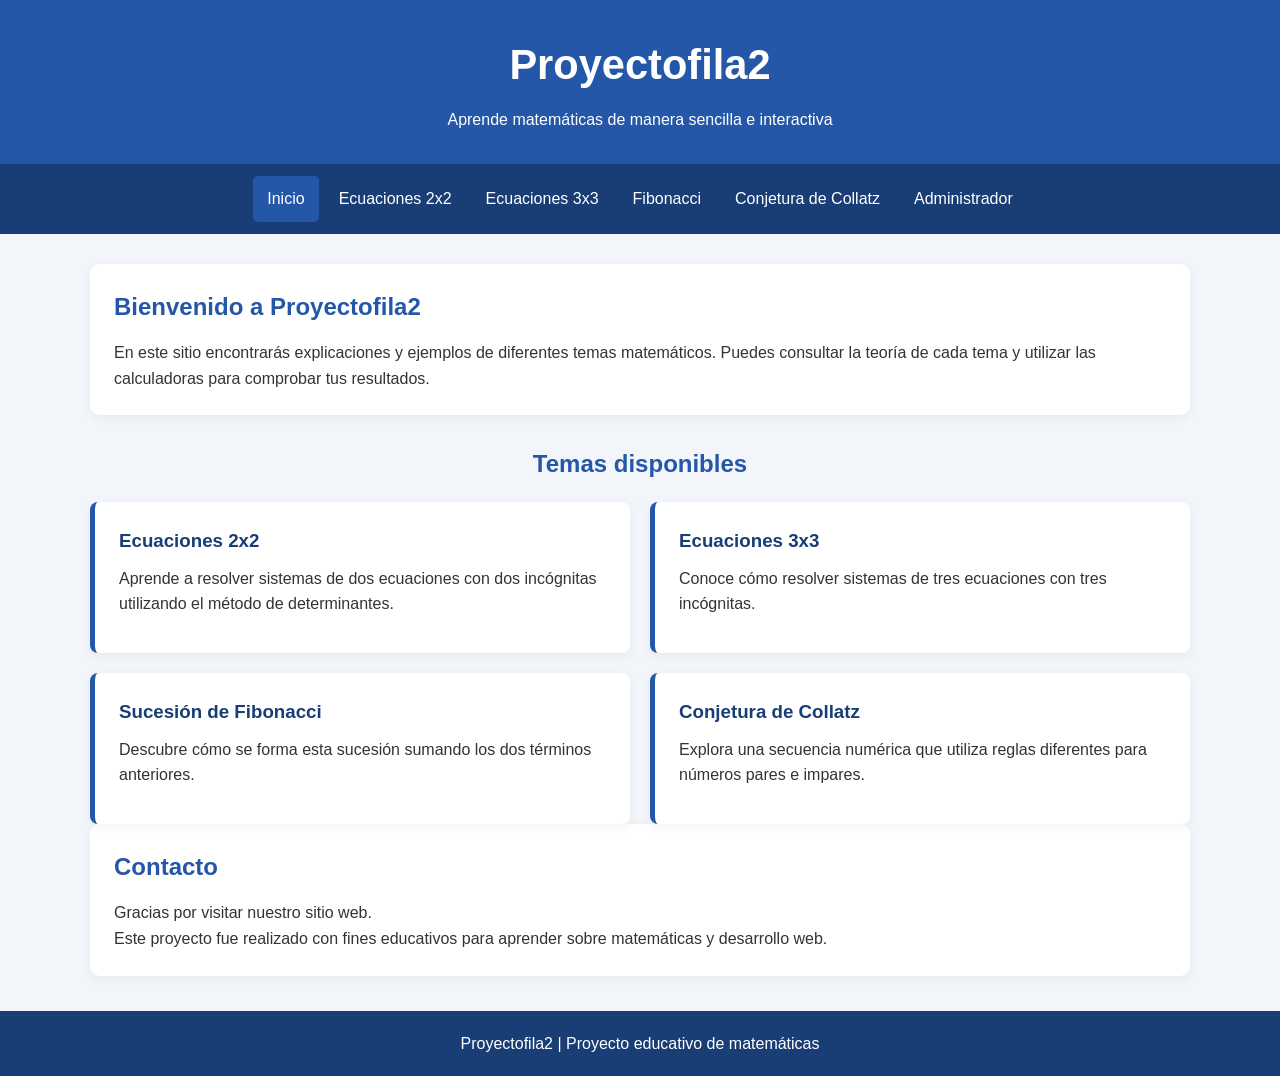
<file: index.html>
<!DOCTYPE html>
<html lang="es">
<head>
    <meta charset="UTF-8">
    <meta name="viewport" content="width=device-width, initial-scale=1.0">
    <title>Proyectofila2 | Inicio</title>
    <link rel="stylesheet" href="estilos.css">
</head>
<body>
    <header class="encabezado">
        <h1>Proyectofila2</h1>
        <p>Aprende matemáticas de manera sencilla e interactiva</p>
    </header>

    <nav class="navegacion">
        <a href="index.html" class="activo">Inicio</a>
        <a href="ecuaciones2x2.html">Ecuaciones 2x2</a>
        <a href="ecuaciones3x3.html">Ecuaciones 3x3</a>
        <a href="fibonacci.html">Fibonacci</a>
        <a href="collatz.html">Conjetura de Collatz</a>
		<a href="formulario.html">Administrador</a>
    </nav>

    <main class="contenedor">
        <section class="presentacion">
            <h2>Bienvenido a Proyectofila2</h2>
            <p>
                En este sitio encontrarás explicaciones y ejemplos de diferentes
                temas matemáticos. Puedes consultar la teoría de cada tema y
                utilizar las calculadoras para comprobar tus resultados.
            </p>
        </section>

        <section>
            <h2 class="titulo-seccion">Temas disponibles</h2>

            <div class="rejilla">
                <article class="tarjeta">
                    <h3>Ecuaciones 2x2</h3>
                    <p>
                        Aprende a resolver sistemas de dos ecuaciones con dos
                        incógnitas utilizando el método de determinantes.
                    </p>
                </article>

                <article class="tarjeta">
                    <h3>Ecuaciones 3x3</h3>
                    <p>
                        Conoce cómo resolver sistemas de tres ecuaciones con
                        tres incógnitas.
                    </p>
                </article>

                <article class="tarjeta">
                    <h3>Sucesión de Fibonacci</h3>
                    <p>
                        Descubre cómo se forma esta sucesión sumando los dos
                        términos anteriores.
                    </p>
                </article>

                <article class="tarjeta">
                    <h3>Conjetura de Collatz</h3>
                    <p>
                        Explora una secuencia numérica que utiliza reglas
                        diferentes para números pares e impares.
                    </p>
                </article>
            </div>
        </section>

        <section class="nota">
            <h2>Contacto</h2>
            <p>
                Gracias por visitar nuestro sitio web.<br>
				Este proyecto fue realizado con fines educativos
				para aprender sobre matemáticas y desarrollo web.
            </p>
        </section>
    </main>

    <footer class="pie">
        <p>Proyectofila2 | Proyecto educativo de matemáticas</p>
    </footer>
</body>
</html>
</file>
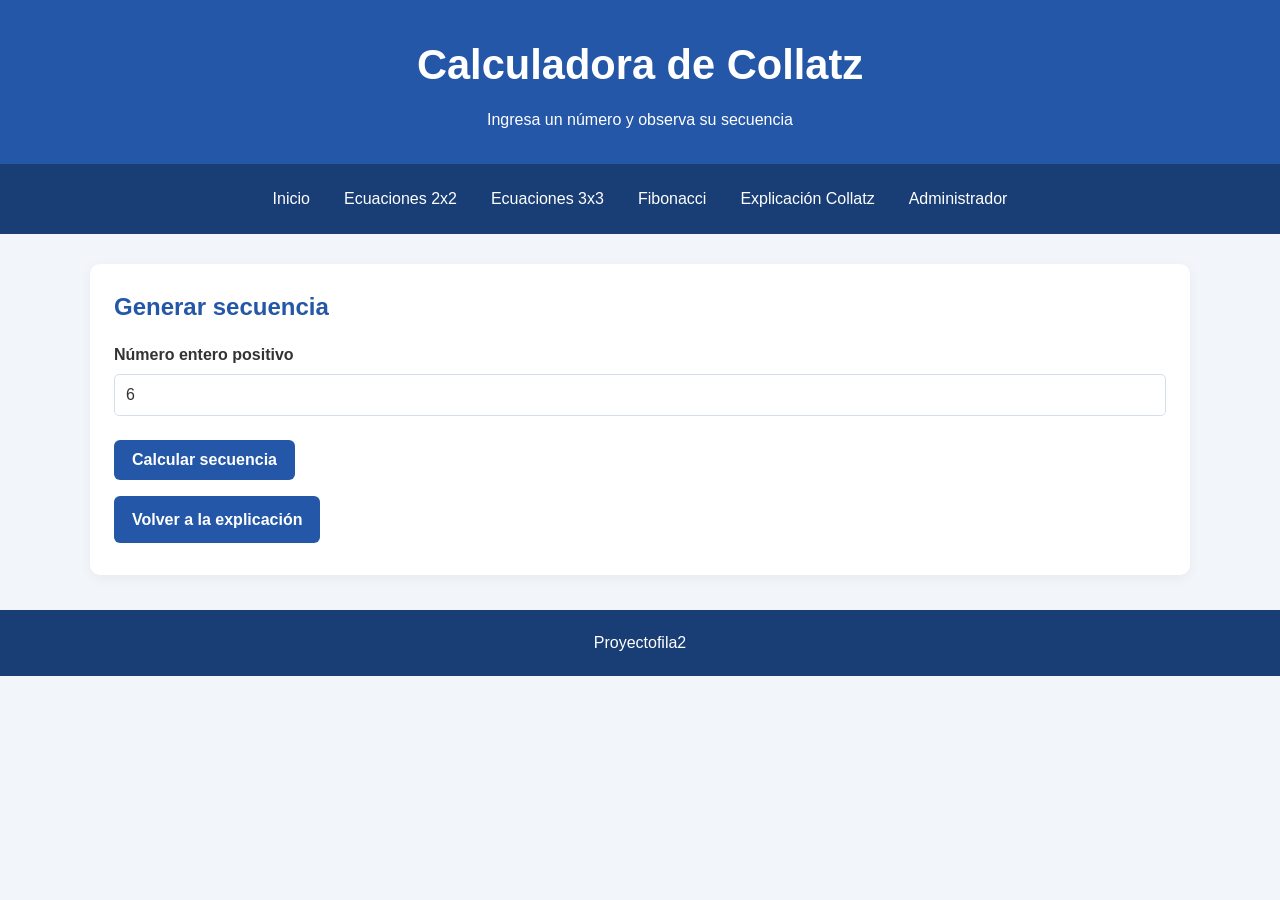
<file: calcular-collatz.html>
<!DOCTYPE html>
<html lang="es">
<head>
    <meta charset="UTF-8">
    <meta name="viewport" content="width=device-width, initial-scale=1.0">
    <title>Calculadora Collatz | Proyectofila2</title>
    <link rel="stylesheet" href="estilos.css">
</head>
<body>
    <header class="encabezado">
        <h1>Calculadora de Collatz</h1>
        <p>Ingresa un número y observa su secuencia</p>
    </header>

    <nav class="navegacion">
        <a href="index.html">Inicio</a>
        <a href="ecuaciones2x2.html">Ecuaciones 2x2</a>
        <a href="ecuaciones3x3.html">Ecuaciones 3x3</a>
        <a href="fibonacci.html">Fibonacci</a>
        <a href="collatz.html">Explicación Collatz</a>
        <a href="formulario.html">Administrador</a>
    </nav>

    <main class="contenedor">
        <section class="calculadora">
            <h2>Generar secuencia</h2>

            <form id="formulario">
                <div class="campo">
                    <label for="numero">Número entero positivo</label>
                    <input type="number" id="numero" min="1" max="1000000000"
                           step="1" value="6" required>
                </div>

                <button class="boton" type="submit">Calcular secuencia</button>
            </form>

            <div id="resultado" class="resultado" aria-live="polite"></div>
            <a class="boton" href="collatz.html">Volver a la explicación</a>
        </section>
    </main>

    <footer class="pie"><p>Proyectofila2</p></footer>

    <script>
        const formulario = document.getElementById("formulario");
        const resultado = document.getElementById("resultado");

        formulario.addEventListener("submit", function(evento) {
            evento.preventDefault();

            let numero = Number(document.getElementById("numero").value);

            if (!Number.isSafeInteger(numero) ||
                numero < 1 || numero > 1000000000) {
                resultado.style.display = "block";
                resultado.textContent =
                    "Ingresa un número entero entre 1 y 1,000,000,000.";
                return;
            }

            const pasos = [numero];
            const operaciones = [];
            const limite = 10000;

            while (numero !== 1 && operaciones.length < limite) {
                if (numero % 2 === 0) {
                    const anterior = numero;
                    numero = numero / 2;
                    operaciones.push(
                        `${anterior} es par: ${anterior} ÷ 2 = ${numero}`
                    );
                } else {
                    const anterior = numero;
                    numero = 3 * numero + 1;
                    operaciones.push(
                        `${anterior} es impar: (3 × ${anterior}) + 1 = ${numero}`
                    );
                }

                pasos.push(numero);
            }

            resultado.style.display = "block";

            if (numero !== 1) {
                resultado.innerHTML = `
                    <h3>Límite alcanzado</h3>
                    <p>Se alcanzó el máximo de ${limite} operaciones.</p>
                    <p>La secuencia no llegó a 1 dentro del límite establecido.</p>
                `;
                return;
            }

            resultado.innerHTML = `
                <h3>Secuencia obtenida</h3>
                <p>${pasos.join(" → ")}</p>
                <p><strong>Cantidad de operaciones:</strong> ${operaciones.length}</p>
                <h3>Procedimiento paso a paso</h3>
                <ol class="lista">
                    ${operaciones.map(op => `<li>${op}</li>`).join("")}
                </ol>
            `;
        });
    </script>
</body>
</html>
</file>
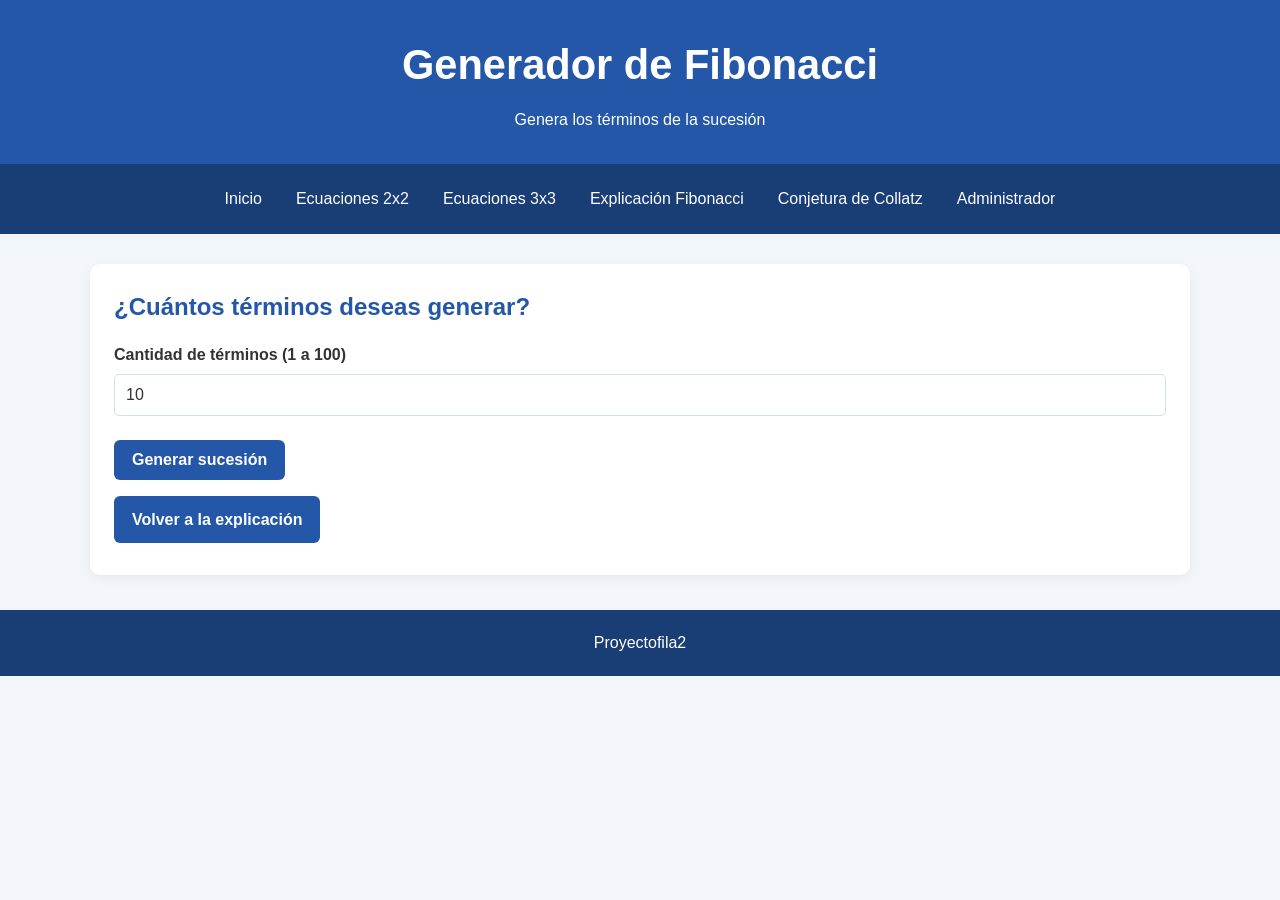
<file: calcular-fibonacci.html>
<!DOCTYPE html>
<html lang="es">
<head>
    <meta charset="UTF-8">
    <meta name="viewport" content="width=device-width, initial-scale=1.0">
    <title>Calculadora Fibonacci | Proyectofila2</title>
    <link rel="stylesheet" href="estilos.css">
</head>
<body>
    <header class="encabezado">
        <h1>Generador de Fibonacci</h1>
        <p>Genera los términos de la sucesión</p>
    </header>

    <nav class="navegacion">
        <a href="index.html">Inicio</a>
        <a href="ecuaciones2x2.html">Ecuaciones 2x2</a>
        <a href="ecuaciones3x3.html">Ecuaciones 3x3</a>
        <a href="fibonacci.html">Explicación Fibonacci</a>
        <a href="collatz.html">Conjetura de Collatz</a>
        <a href="formulario.html">Administrador</a>
    </nav>

    <main class="contenedor">
        <section class="calculadora">
            <h2>¿Cuántos términos deseas generar?</h2>

            <form id="formulario">
                <div class="campo">
                    <label for="cantidad">Cantidad de términos (1 a 100)</label>
                    <input type="number" id="cantidad" min="1" max="100"
                           value="10" step="1" required>
                </div>

                <button class="boton" type="submit">Generar sucesión</button>
            </form>

            <div id="resultado" class="resultado" aria-live="polite"></div>
            <a class="boton" href="fibonacci.html">Volver a la explicación</a>
        </section>
    </main>

    <footer class="pie"><p>Proyectofila2</p></footer>

    <script>
        const formulario = document.getElementById("formulario");
        const resultado = document.getElementById("resultado");

        formulario.addEventListener("submit", function(evento) {
            evento.preventDefault();

            const cantidad = Number(document.getElementById("cantidad").value);

            if (!Number.isInteger(cantidad) || cantidad < 1 || cantidad > 100) {
                resultado.style.display = "block";
                resultado.textContent = "Ingresa un número entero entre 1 y 100.";
                return;
            }

            const numeros = [];

            for (let i = 0; i < cantidad; i++) {
                if (i === 0) {
                    numeros.push(0);
                } else if (i === 1) {
                    numeros.push(1);
                } else {
                    numeros.push(numeros[i - 1] + numeros[i - 2]);
                }
            }

            let pasos = "";

            for (let i = 0; i < numeros.length; i++) {
                if (i === 0) {
                    pasos += `<li>F(1) = 0</li>`;
                } else if (i === 1) {
                    pasos += `<li>F(2) = 1</li>`;
                } else {
                    pasos += `<li>F(${i + 1}) = ${numeros[i - 1]} + ${numeros[i - 2]} = ${numeros[i]}</li>`;
                }
            }

            resultado.style.display = "block";
            resultado.innerHTML = `
                <h3>Sucesión generada</h3>
                <p>${numeros.join(", ")}</p>
                <h3>Cálculo de cada término</h3>
                <ol class="lista">${pasos}</ol>
            `;
        });
    </script>
</body>
</html>
</file>
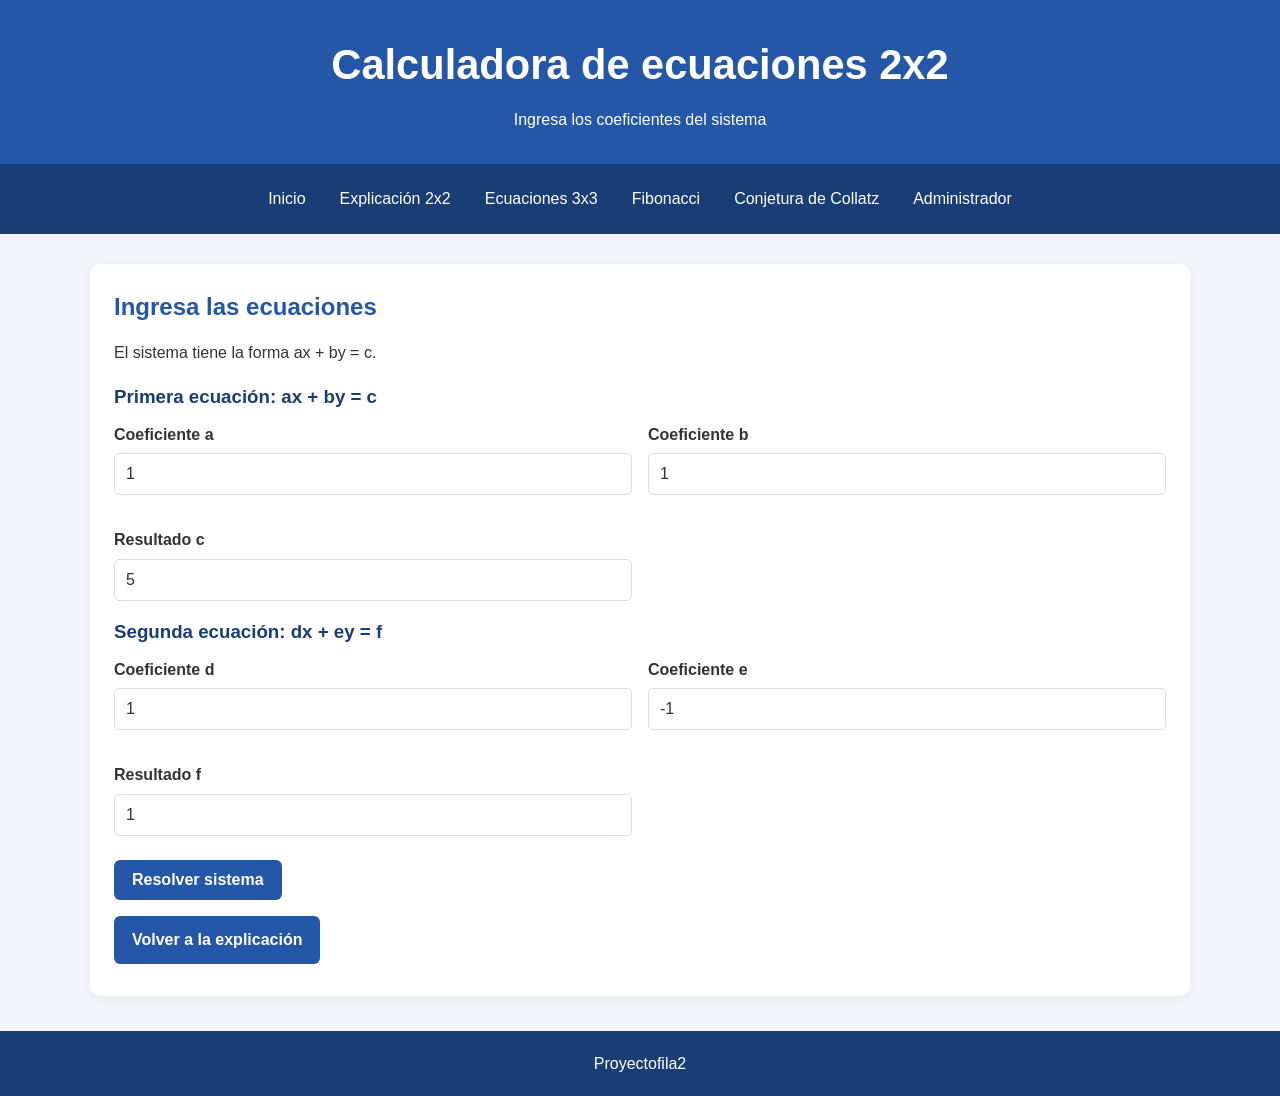
<file: calcular2x2.html>
<!DOCTYPE html>
<html lang="es">
<head>
    <meta charset="UTF-8">
    <meta name="viewport" content="width=device-width, initial-scale=1.0">
    <title>Calculadora 2x2 | Proyectofila2</title>
    <link rel="stylesheet" href="estilos.css">
</head>
<body>
    <header class="encabezado">
        <h1>Calculadora de ecuaciones 2x2</h1>
        <p>Ingresa los coeficientes del sistema</p>
    </header>

    <nav class="navegacion">
        <a href="index.html">Inicio</a>
        <a href="ecuaciones2x2.html">Explicación 2x2</a>
        <a href="ecuaciones3x3.html">Ecuaciones 3x3</a>
        <a href="fibonacci.html">Fibonacci</a>
        <a href="collatz.html">Conjetura de Collatz</a>
        <a href="formulario.html">Administrador</a>
    </nav>

    <main class="contenedor">
        <section class="calculadora">
            <h2>Ingresa las ecuaciones</h2>
            <p>El sistema tiene la forma ax + by = c.</p>

            <form id="formulario">
                <h3>Primera ecuación: ax + by = c</h3>
                <div class="grupo-campos">
                    <div class="campo">
                        <label for="a1">Coeficiente a</label>
                        <input type="number" id="a1" step="any" value="1" required>
                    </div>
                    <div class="campo">
                        <label for="b1">Coeficiente b</label>
                        <input type="number" id="b1" step="any" value="1" required>
                    </div>
                    <div class="campo">
                        <label for="c1">Resultado c</label>
                        <input type="number" id="c1" step="any" value="5" required>
                    </div>
                </div>

                <h3>Segunda ecuación: dx + ey = f</h3>
                <div class="grupo-campos">
                    <div class="campo">
                        <label for="a2">Coeficiente d</label>
                        <input type="number" id="a2" step="any" value="1" required>
                    </div>
                    <div class="campo">
                        <label for="b2">Coeficiente e</label>
                        <input type="number" id="b2" step="any" value="-1" required>
                    </div>
                    <div class="campo">
                        <label for="c2">Resultado f</label>
                        <input type="number" id="c2" step="any" value="1" required>
                    </div>
                </div>

                <button class="boton" type="submit">Resolver sistema</button>
            </form>

            <div id="resultado" class="resultado" aria-live="polite"></div>
            <a class="boton" href="ecuaciones2x2.html">Volver a la explicación</a>
        </section>
    </main>

    <footer class="pie"><p>Proyectofila2</p></footer>

    <script>
        const formulario = document.getElementById("formulario");
        const resultado = document.getElementById("resultado");

        formulario.addEventListener("submit", function(evento) {
            evento.preventDefault();

            const a = Number(document.getElementById("a1").value);
            const b = Number(document.getElementById("b1").value);
            const c = Number(document.getElementById("c1").value);
            const d = Number(document.getElementById("a2").value);
            const e = Number(document.getElementById("b2").value);
            const f = Number(document.getElementById("c2").value);

            const D = a * e - d * b;
            const Dx = c * e - f * b;
            const Dy = a * f - d * c;

            resultado.style.display = "block";

            if (Math.abs(D) < 1e-10) {
                if (Math.abs(Dx) < 1e-10 && Math.abs(Dy) < 1e-10) {
                    resultado.innerHTML =
                        "<h3>Resultado</h3><p>El sistema puede tener infinitas soluciones.</p>";
                } else {
                    resultado.innerHTML =
                        "<h3>Resultado</h3><p>El sistema no tiene solución.</p>";
                }
                return;
            }

            const x = Dx / D;
            const y = Dy / D;

            resultado.innerHTML = `
                <h3>Solución</h3>
                <p>Determinante D = ${D}</p>
                <p>Determinante Dx = ${Dx}</p>
                <p>Determinante Dy = ${Dy}</p>
                <p>x = Dx / D = ${Dx} / ${D} = ${x.toFixed(4)}</p>
                <p>y = Dy / D = ${Dy} / ${D} = ${y.toFixed(4)}</p>
            `;
        });
    </script>
</body>
</html>
</file>
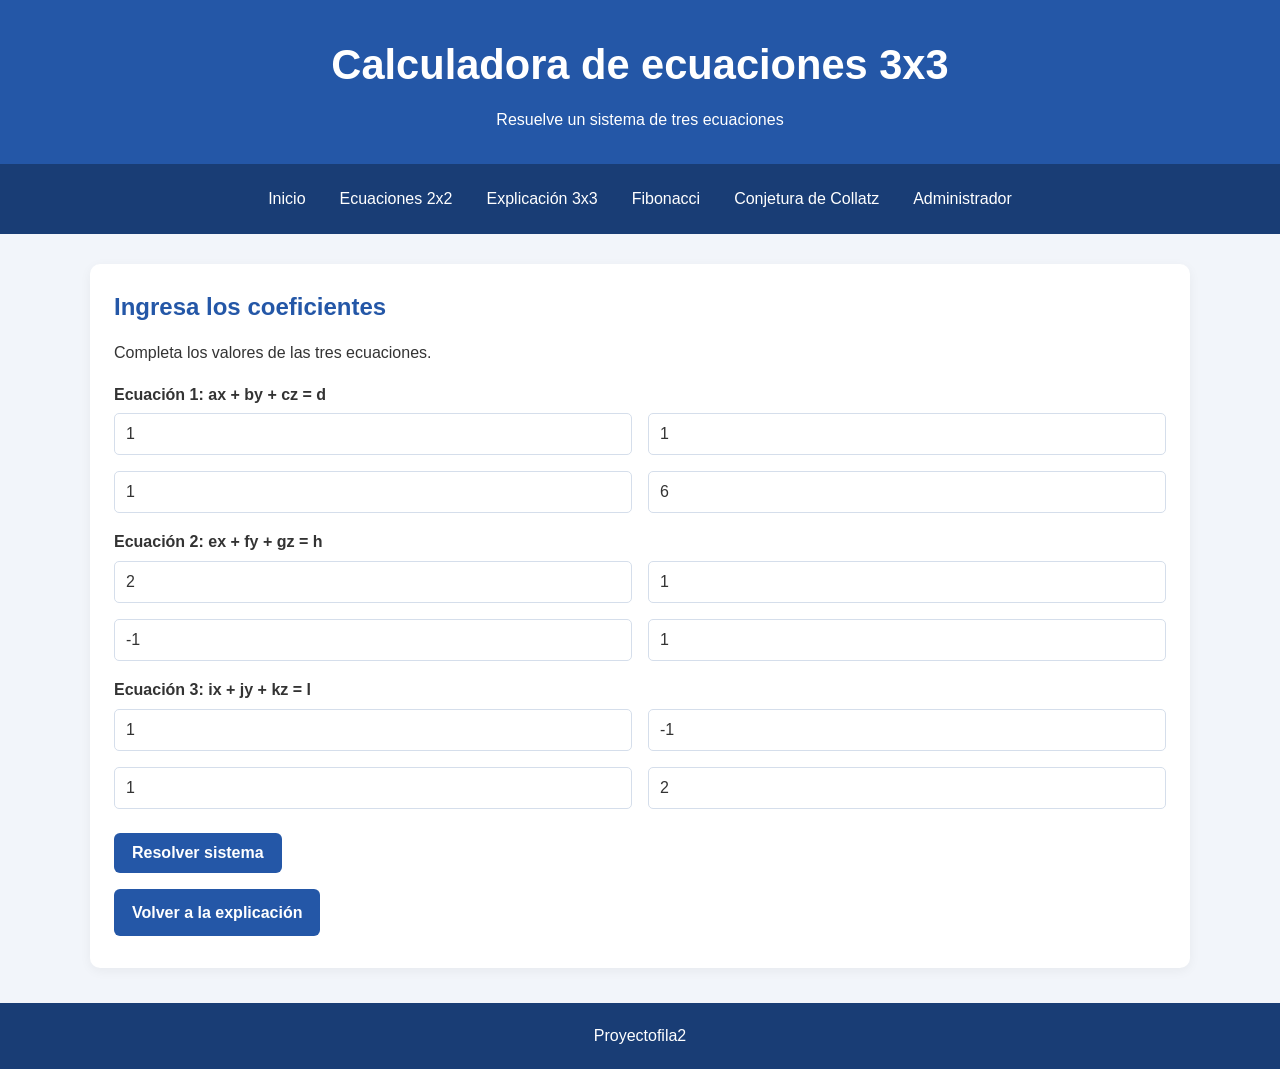
<file: calcular3x3.html>
<!DOCTYPE html>
<html lang="es">
<head>
    <meta charset="UTF-8">
    <meta name="viewport" content="width=device-width, initial-scale=1.0">
    <title>Calculadora 3x3 | Proyectofila2</title>
    <link rel="stylesheet" href="estilos.css">
</head>
<body>
    <header class="encabezado">
        <h1>Calculadora de ecuaciones 3x3</h1>
        <p>Resuelve un sistema de tres ecuaciones</p>
    </header>

    <nav class="navegacion">
        <a href="index.html">Inicio</a>
        <a href="ecuaciones2x2.html">Ecuaciones 2x2</a>
        <a href="ecuaciones3x3.html">Explicación 3x3</a>
        <a href="fibonacci.html">Fibonacci</a>
        <a href="collatz.html">Conjetura de Collatz</a>
        <a href="formulario.html">Administrador</a>
    </nav>

    <main class="contenedor">
        <section class="calculadora">
            <h2>Ingresa los coeficientes</h2>
            <p>Completa los valores de las tres ecuaciones.</p>

            <form id="formulario">
                <div class="campo">
                    <label for="e1">Ecuación 1: ax + by + cz = d</label>
                    <div class="grupo-campos">
                        <input aria-label="Coeficiente x de ecuación 1" id="a1" type="number" step="any" value="1" required>
                        <input aria-label="Coeficiente y de ecuación 1" id="b1" type="number" step="any" value="1" required>
                        <input aria-label="Coeficiente z de ecuación 1" id="c1" type="number" step="any" value="1" required>
                        <input aria-label="Resultado de ecuación 1" id="d1" type="number" step="any" value="6" required>
                    </div>
                </div>

                <div class="campo">
                    <label for="e2">Ecuación 2: ex + fy + gz = h</label>
                    <div class="grupo-campos">
                        <input aria-label="Coeficiente x de ecuación 2" id="a2" type="number" step="any" value="2" required>
                        <input aria-label="Coeficiente y de ecuación 2" id="b2" type="number" step="any" value="1" required>
                        <input aria-label="Coeficiente z de ecuación 2" id="c2" type="number" step="any" value="-1" required>
                        <input aria-label="Resultado de ecuación 2" id="d2" type="number" step="any" value="1" required>
                    </div>
                </div>

                <div class="campo">
                    <label for="e3">Ecuación 3: ix + jy + kz = l</label>
                    <div class="grupo-campos">
                        <input aria-label="Coeficiente x de ecuación 3" id="a3" type="number" step="any" value="1" required>
                        <input aria-label="Coeficiente y de ecuación 3" id="b3" type="number" step="any" value="-1" required>
                        <input aria-label="Coeficiente z de ecuación 3" id="c3" type="number" step="any" value="1" required>
                        <input aria-label="Resultado de ecuación 3" id="d3" type="number" step="any" value="2" required>
                    </div>
                </div>

                <button class="boton" type="submit">Resolver sistema</button>
            </form>

            <div id="resultado" class="resultado" aria-live="polite"></div>
            <a class="boton" href="ecuaciones3x3.html">Volver a la explicación</a>
        </section>
    </main>

    <footer class="pie"><p>Proyectofila2</p></footer>

    <script>
        const formulario = document.getElementById("formulario");
        const resultado = document.getElementById("resultado");

        formulario.addEventListener("submit", function(evento) {
            evento.preventDefault();

            const A = [
                [Number(a1.value), Number(b1.value), Number(c1.value), Number(d1.value)],
                [Number(a2.value), Number(b2.value), Number(c2.value), Number(d2.value)],
                [Number(a3.value), Number(b3.value), Number(c3.value), Number(d3.value)]
            ];

            resultado.style.display = "block";
            const pasos = [];

            for (let columna = 0; columna < 3; columna++) {
                let pivote = columna;

                for (let fila = columna + 1; fila < 3; fila++) {
                    if (Math.abs(A[fila][columna]) > Math.abs(A[pivote][columna])) {
                        pivote = fila;
                    }
                }

                if (Math.abs(A[pivote][columna]) < 1e-10) {
                    resultado.innerHTML =
                        "<h3>Resultado</h3><p>El sistema no tiene una solución única. Puede ser incompatible o tener infinitas soluciones.</p>";
                    return;
                }

                if (pivote !== columna) {
                    [A[columna], A[pivote]] = [A[pivote], A[columna]];
                    pasos.push(`Se intercambiaron las filas ${columna + 1} y ${pivote + 1}.`);
                }

                const divisor = A[columna][columna];

                for (let j = columna; j < 4; j++) {
                    A[columna][j] /= divisor;
                }

                for (let fila = columna + 1; fila < 3; fila++) {
                    const factor = A[fila][columna];

                    for (let j = columna; j < 4; j++) {
                        A[fila][j] -= factor * A[columna][j];
                    }
                }

                pasos.push(`Se eliminó la incógnita de la columna ${columna + 1}.`);
            }

            const z = A[2][3] / A[2][2];
            const y = (A[1][3] - A[1][2] * z) / A[1][1];
            const x = (A[0][3] - A[0][1] * y - A[0][2] * z) / A[0][0];

            resultado.innerHTML = `
                <h3>Solución del sistema</h3>
                <p>x = ${x.toFixed(4)}</p>
                <p>y = ${y.toFixed(4)}</p>
                <p>z = ${z.toFixed(4)}</p>
                <h3>Pasos realizados</h3>
                <ol class="lista">
                    ${pasos.map(paso => `<li>${paso}</li>`).join("")}
                </ol>
            `;
        });
    </script>
</body>
</html>
</file>
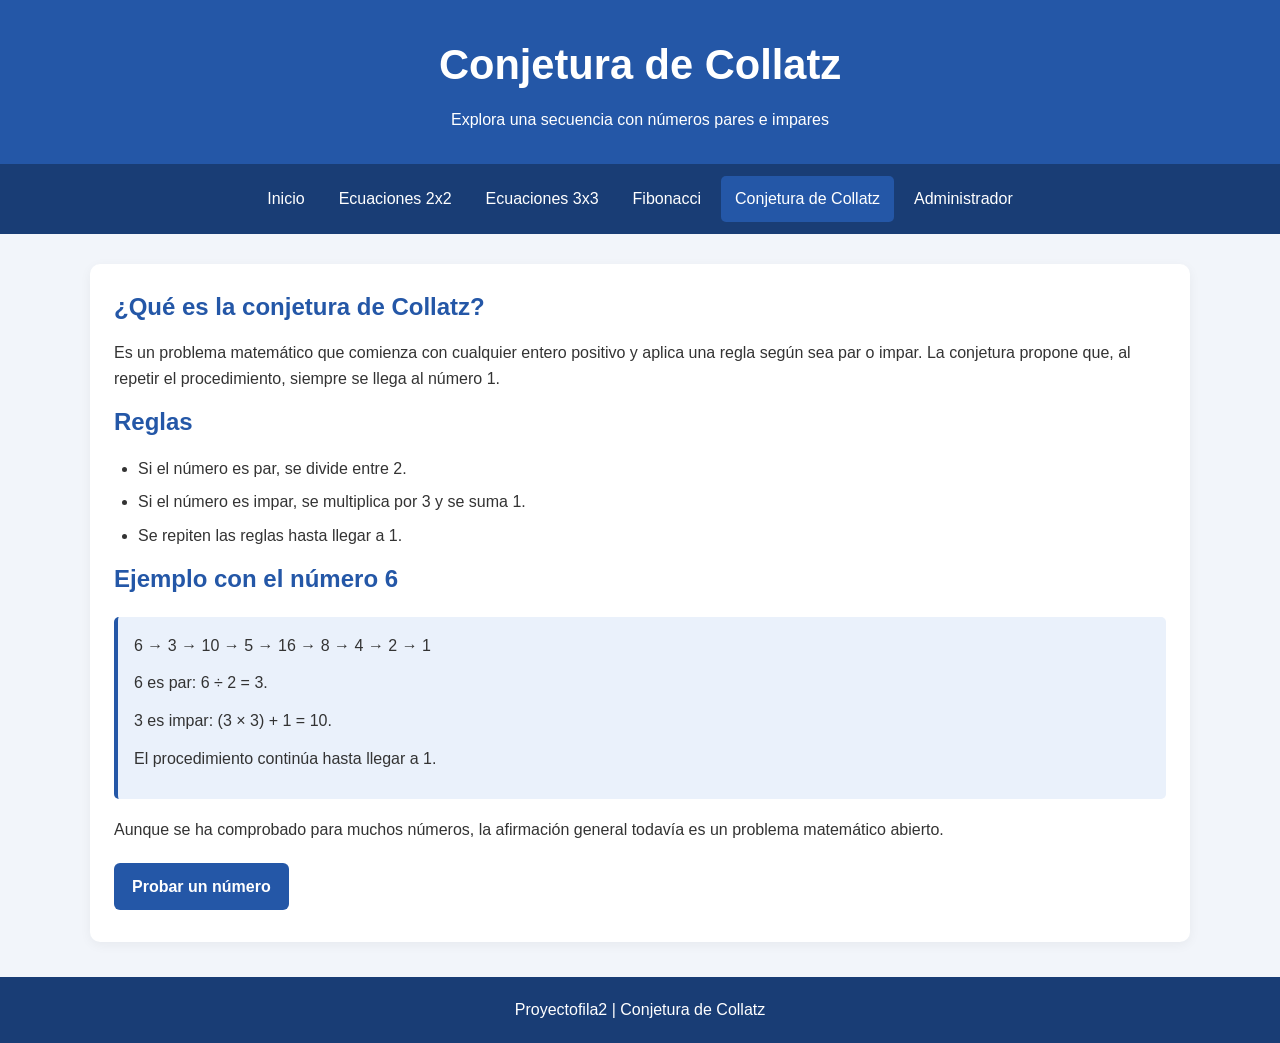
<file: collatz.html>
<!DOCTYPE html>
<html lang="es">
<head>
    <meta charset="UTF-8">
    <meta name="viewport" content="width=device-width, initial-scale=1.0">
    <title>Conjetura de Collatz | Proyectofila2</title>
    <link rel="stylesheet" href="estilos.css">
</head>
<body>
    <header class="encabezado">
        <h1>Conjetura de Collatz</h1>
        <p>Explora una secuencia con números pares e impares</p>
    </header>

    <nav class="navegacion">
        <a href="index.html">Inicio</a>
        <a href="ecuaciones2x2.html">Ecuaciones 2x2</a>
        <a href="ecuaciones3x3.html">Ecuaciones 3x3</a>
        <a href="fibonacci.html">Fibonacci</a>
        <a href="collatz.html" class="activo">Conjetura de Collatz</a>
        <a href="formulario.html">Administrador</a>
    </nav>

    <main class="contenedor">
        <section class="contenido">
            <h2>¿Qué es la conjetura de Collatz?</h2>
            <p>
                Es un problema matemático que comienza con cualquier entero
                positivo y aplica una regla según sea par o impar.
                La conjetura propone que, al repetir el procedimiento,
                siempre se llega al número 1.
            </p>

            <h2>Reglas</h2>
            <ul class="lista">
                <li>Si el número es par, se divide entre 2.</li>
                <li>Si el número es impar, se multiplica por 3 y se suma 1.</li>
                <li>Se repiten las reglas hasta llegar a 1.</li>
            </ul>

            <h2>Ejemplo con el número 6</h2>
            <div class="ejemplo">
                <p>6 → 3 → 10 → 5 → 16 → 8 → 4 → 2 → 1</p>
                <p>6 es par: 6 ÷ 2 = 3.</p>
                <p>3 es impar: (3 × 3) + 1 = 10.</p>
                <p>El procedimiento continúa hasta llegar a 1.</p>
            </div>

            <p>
                Aunque se ha comprobado para muchos números, la afirmación
                general todavía es un problema matemático abierto.
            </p>

            <a class="boton" href="calcular-collatz.html">Probar un número</a>
        </section>
    </main>

    <footer class="pie"><p>Proyectofila2 | Conjetura de Collatz</p></footer>
</body>
</html>
</file>
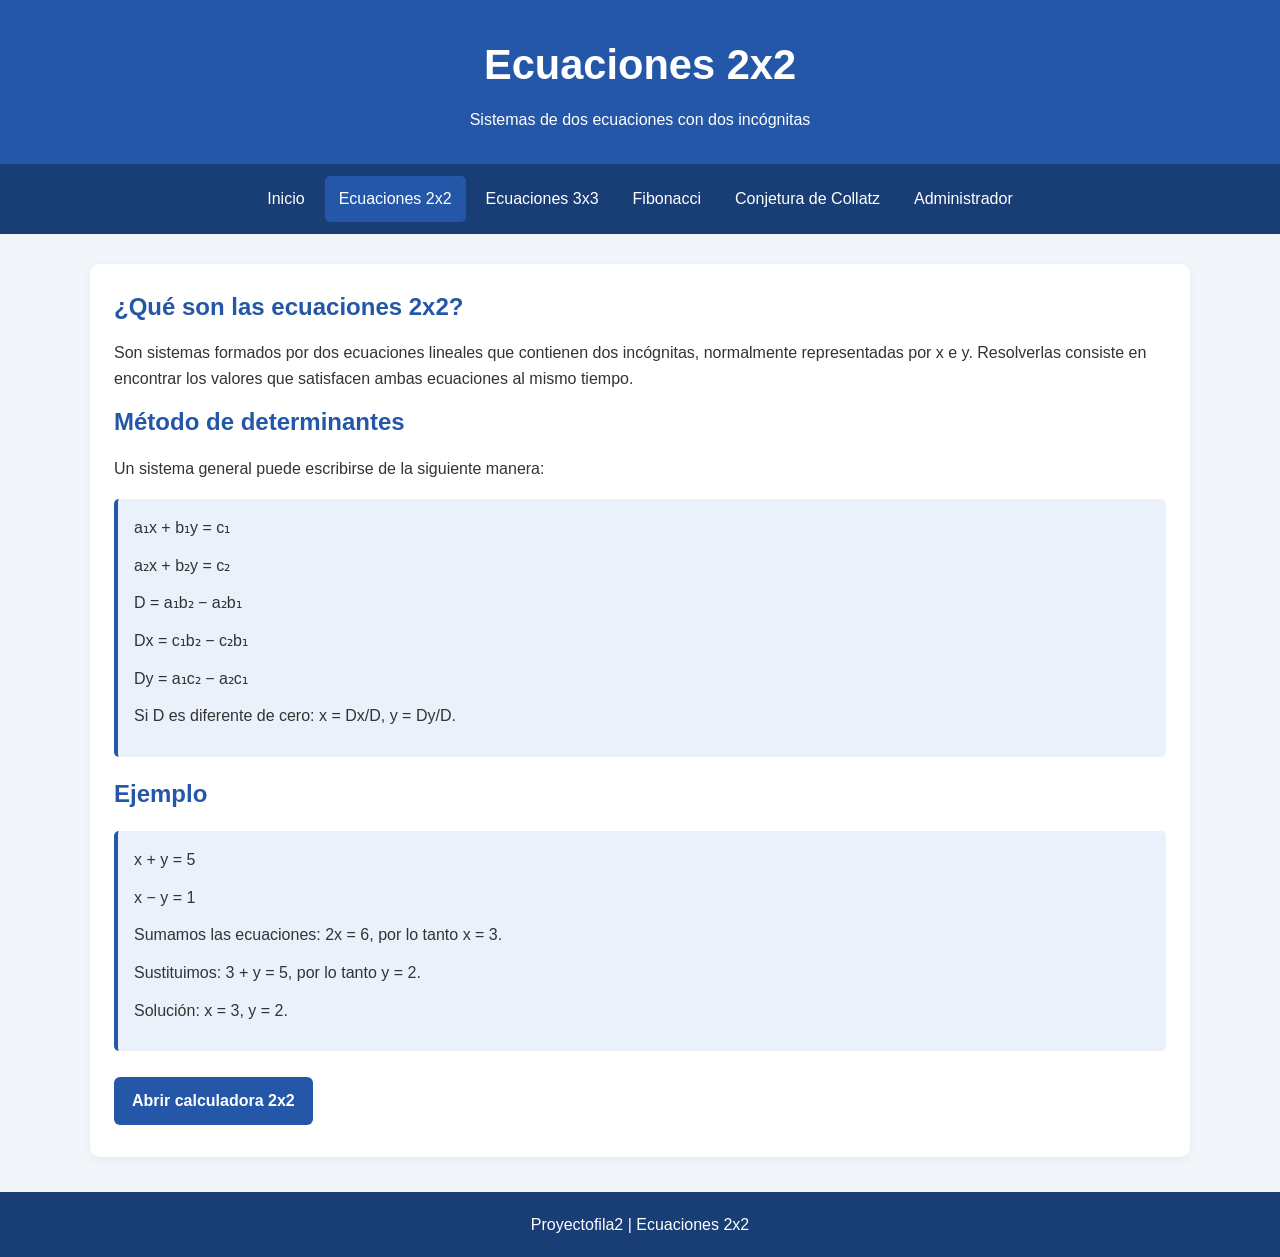
<file: ecuaciones2x2.html>
<!DOCTYPE html>
<html lang="es">
<head>
    <meta charset="UTF-8">
    <meta name="viewport" content="width=device-width, initial-scale=1.0">
    <title>Ecuaciones 2x2 | Proyectofila2</title>
    <link rel="stylesheet" href="estilos.css">
</head>
<body>
    <header class="encabezado">
        <h1>Ecuaciones 2x2</h1>
        <p>Sistemas de dos ecuaciones con dos incógnitas</p>
    </header>

    <nav class="navegacion">
        <a href="index.html">Inicio</a>
        <a href="ecuaciones2x2.html" class="activo">Ecuaciones 2x2</a>
        <a href="ecuaciones3x3.html">Ecuaciones 3x3</a>
        <a href="fibonacci.html">Fibonacci</a>
        <a href="collatz.html">Conjetura de Collatz</a>
        <a href="formulario.html">Administrador</a>
    </nav>

    <main class="contenedor">
        <section class="contenido">
            <h2>¿Qué son las ecuaciones 2x2?</h2>
            <p>
                Son sistemas formados por dos ecuaciones lineales que contienen
                dos incógnitas, normalmente representadas por x e y.
                Resolverlas consiste en encontrar los valores que satisfacen
                ambas ecuaciones al mismo tiempo.
            </p>

            <h2>Método de determinantes</h2>
            <p>Un sistema general puede escribirse de la siguiente manera:</p>

            <div class="ejemplo">
                <p>a₁x + b₁y = c₁</p>
                <p>a₂x + b₂y = c₂</p>
                <p>D = a₁b₂ − a₂b₁</p>
                <p>Dx = c₁b₂ − c₂b₁</p>
                <p>Dy = a₁c₂ − a₂c₁</p>
                <p>Si D es diferente de cero: x = Dx/D, y = Dy/D.</p>
            </div>

            <h2>Ejemplo</h2>
            <div class="ejemplo">
                <p>x + y = 5</p>
                <p>x − y = 1</p>
                <p>Sumamos las ecuaciones: 2x = 6, por lo tanto x = 3.</p>
                <p>Sustituimos: 3 + y = 5, por lo tanto y = 2.</p>
                <p>Solución: x = 3, y = 2.</p>
            </div>

            <a class="boton" href="calcular2x2.html">Abrir calculadora 2x2</a>
        </section>
    </main>

    <footer class="pie">
        <p>Proyectofila2 | Ecuaciones 2x2</p>
    </footer>
</body>
</html>
</file>
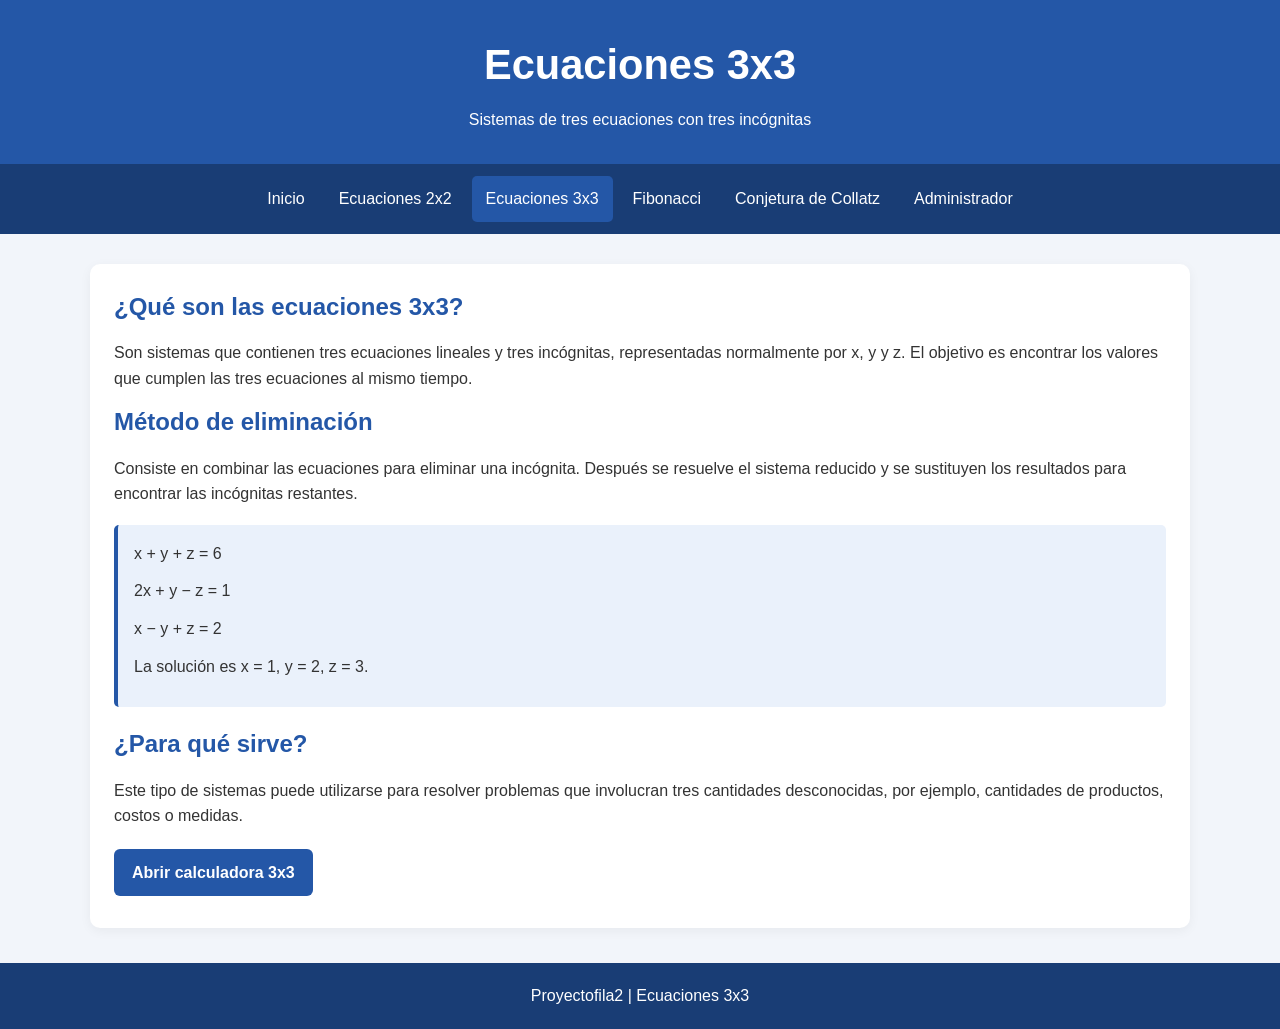
<file: ecuaciones3x3.html>
<!DOCTYPE html>
<html lang="es">
<head>
    <meta charset="UTF-8">
    <meta name="viewport" content="width=device-width, initial-scale=1.0">
    <title>Ecuaciones 3x3 | Proyectofila2</title>
    <link rel="stylesheet" href="estilos.css">
</head>
<body>
    <header class="encabezado">
        <h1>Ecuaciones 3x3</h1>
        <p>Sistemas de tres ecuaciones con tres incógnitas</p>
    </header>

    <nav class="navegacion">
        <a href="index.html">Inicio</a>
        <a href="ecuaciones2x2.html">Ecuaciones 2x2</a>
        <a href="ecuaciones3x3.html" class="activo">Ecuaciones 3x3</a>
        <a href="fibonacci.html">Fibonacci</a>
        <a href="collatz.html">Conjetura de Collatz</a>
        <a href="formulario.html">Administrador</a>
    </nav>

    <main class="contenedor">
        <section class="contenido">
            <h2>¿Qué son las ecuaciones 3x3?</h2>
            <p>
                Son sistemas que contienen tres ecuaciones lineales y tres
                incógnitas, representadas normalmente por x, y y z.
                El objetivo es encontrar los valores que cumplen las tres
                ecuaciones al mismo tiempo.
            </p>

            <h2>Método de eliminación</h2>
            <p>
                Consiste en combinar las ecuaciones para eliminar una incógnita.
                Después se resuelve el sistema reducido y se sustituyen los
                resultados para encontrar las incógnitas restantes.
            </p>

            <div class="ejemplo">
                <p>x + y + z = 6</p>
                <p>2x + y − z = 1</p>
                <p>x − y + z = 2</p>
                <p>La solución es x = 1, y = 2, z = 3.</p>
            </div>

            <h2>¿Para qué sirve?</h2>
            <p>
                Este tipo de sistemas puede utilizarse para resolver problemas
                que involucran tres cantidades desconocidas, por ejemplo,
                cantidades de productos, costos o medidas.
            </p>

            <a class="boton" href="calcular3x3.html">Abrir calculadora 3x3</a>
        </section>
    </main>

    <footer class="pie"><p>Proyectofila2 | Ecuaciones 3x3</p></footer>
</body>
</html>
</file>
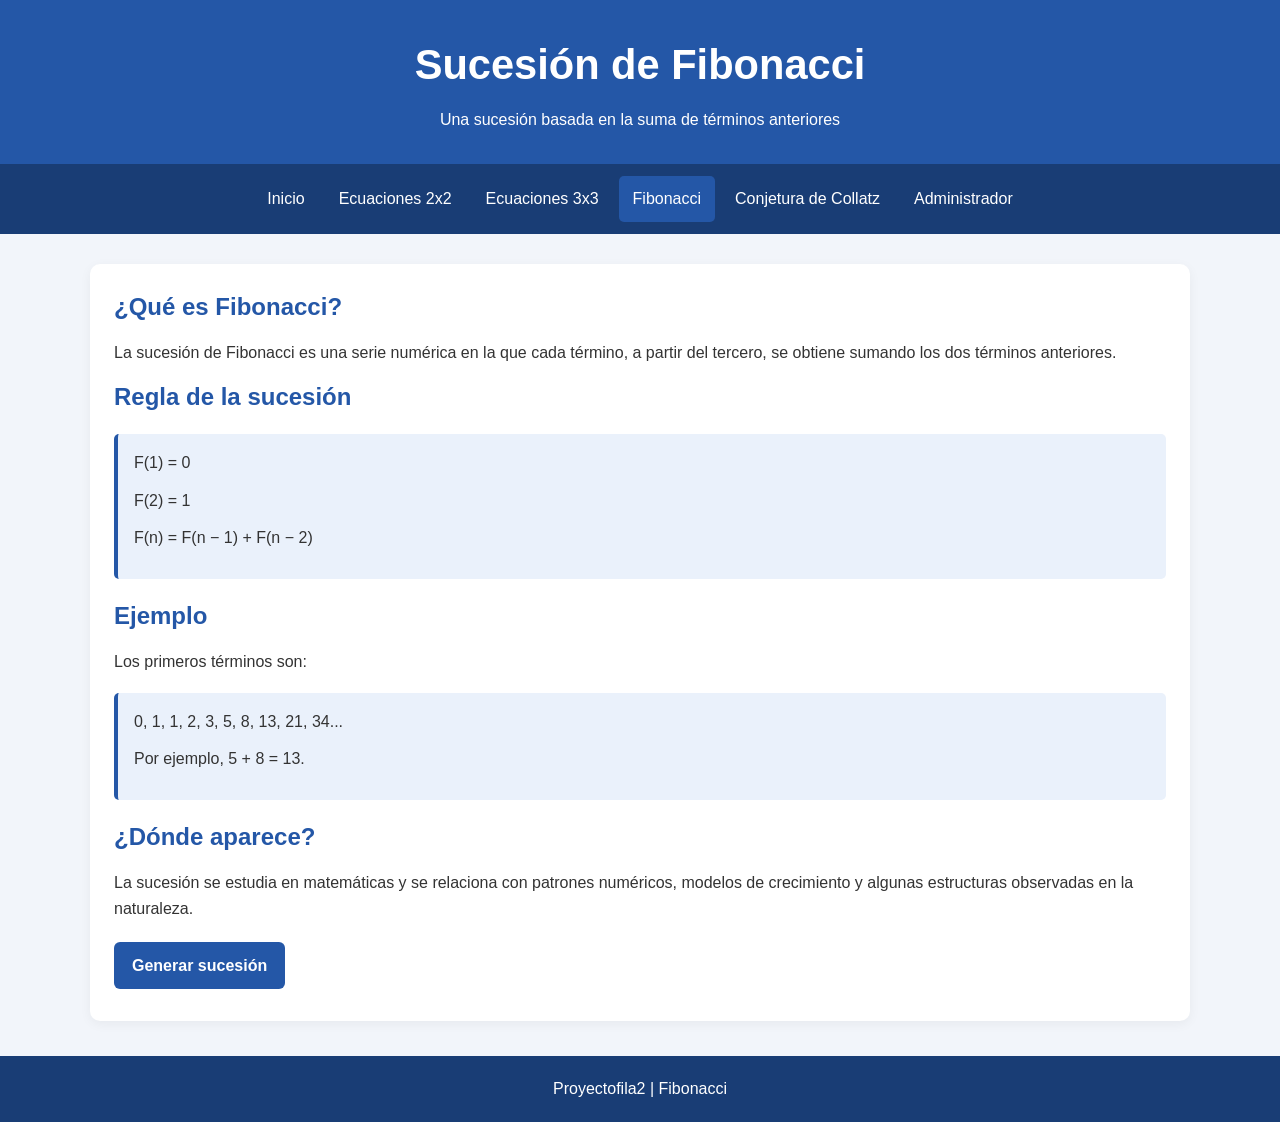
<file: fibonacci.html>
<!DOCTYPE html>
<html lang="es">
<head>
    <meta charset="UTF-8">
    <meta name="viewport" content="width=device-width, initial-scale=1.0">
    <title>Fibonacci | Proyectofila2</title>
    <link rel="stylesheet" href="estilos.css">
</head>
<body>
    <header class="encabezado">
        <h1>Sucesión de Fibonacci</h1>
        <p>Una sucesión basada en la suma de términos anteriores</p>
    </header>

    <nav class="navegacion">
        <a href="index.html">Inicio</a>
        <a href="ecuaciones2x2.html">Ecuaciones 2x2</a>
        <a href="ecuaciones3x3.html">Ecuaciones 3x3</a>
        <a href="fibonacci.html" class="activo">Fibonacci</a>
        <a href="collatz.html">Conjetura de Collatz</a>
        <a href="formulario.html">Administrador</a>
    </nav>

    <main class="contenedor">
        <section class="contenido">
            <h2>¿Qué es Fibonacci?</h2>
            <p>
                La sucesión de Fibonacci es una serie numérica en la que cada
                término, a partir del tercero, se obtiene sumando los dos
                términos anteriores.
            </p>

            <h2>Regla de la sucesión</h2>
            <div class="ejemplo">
                <p>F(1) = 0</p>
                <p>F(2) = 1</p>
                <p>F(n) = F(n − 1) + F(n − 2)</p>
            </div>

            <h2>Ejemplo</h2>
            <p>Los primeros términos son:</p>
            <div class="ejemplo">
                <p>0, 1, 1, 2, 3, 5, 8, 13, 21, 34...</p>
                <p>Por ejemplo, 5 + 8 = 13.</p>
            </div>

            <h2>¿Dónde aparece?</h2>
            <p>
                La sucesión se estudia en matemáticas y se relaciona con
                patrones numéricos, modelos de crecimiento y algunas
                estructuras observadas en la naturaleza.
            </p>

            <a class="boton" href="calcular-fibonacci.html">Generar sucesión</a>
        </section>
    </main>

    <footer class="pie"><p>Proyectofila2 | Fibonacci</p></footer>
</body>
</html>
</file>
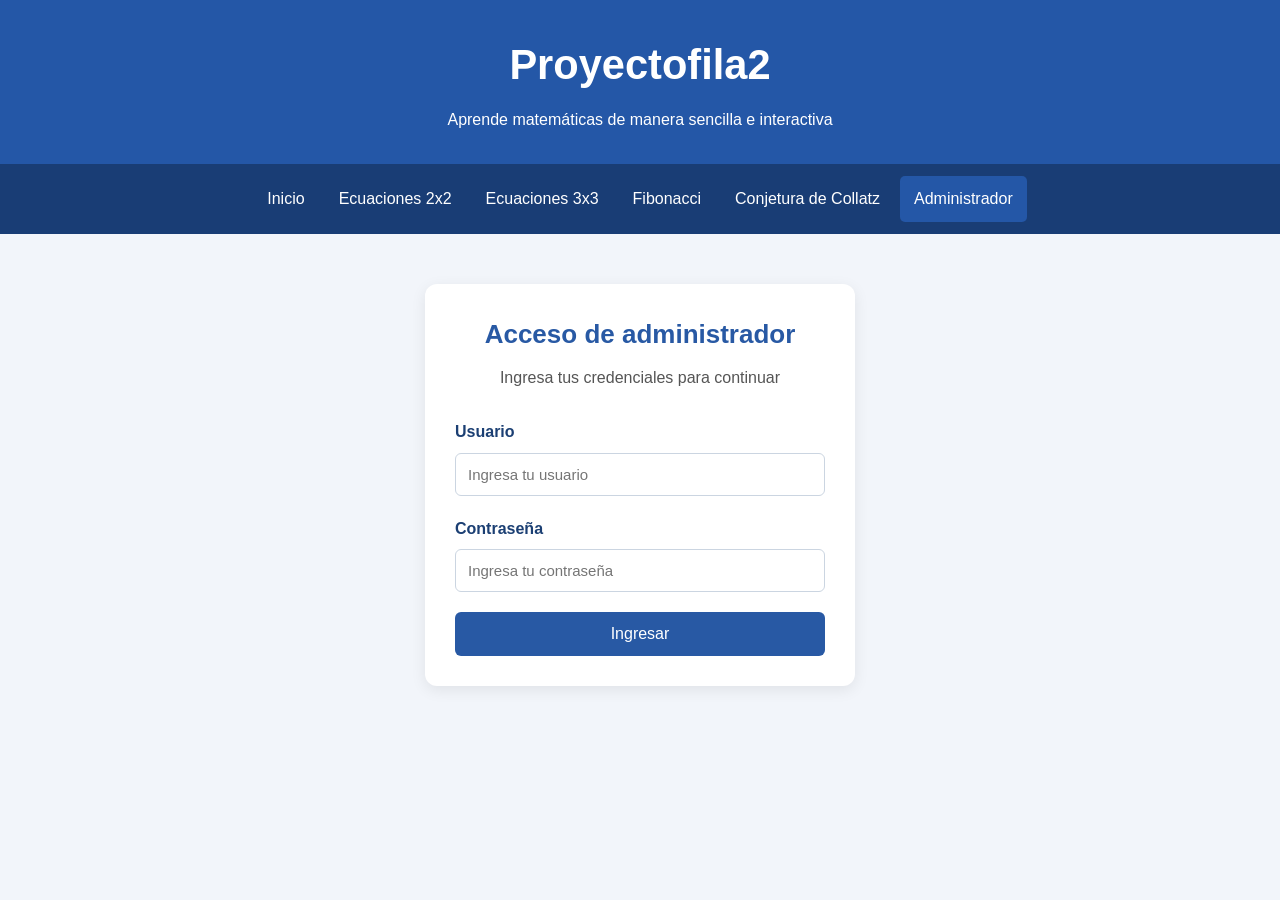
<file: formulario.html>
<!DOCTYPE html>
<html lang="es">
<head>
    <meta charset="UTF-8">
    <meta name="viewport" content="width=device-width, initial-scale=1.0">
    <title>Proyectofila2 | Inicio</title>
    <link rel="stylesheet" href="estilos.css">
</head>
<body>
    <header class="encabezado">
        <h1>Proyectofila2</h1>
        <p>Aprende matemáticas de manera sencilla e interactiva</p>
    </header>

    <nav class="navegacion">
        <a href="index.html">Inicio</a>
        <a href="ecuaciones2x2.html">Ecuaciones 2x2</a>
        <a href="ecuaciones3x3.html">Ecuaciones 3x3</a>
        <a href="fibonacci.html">Fibonacci</a>
        <a href="collatz.html">Conjetura de Collatz</a>
        <a href="formulario.html" class="activo">Administrador</a>
    </nav>

    <div class="contenedor-admin">
    <div class="formulario-admin">
        <h2>Acceso de administrador</h2>
        <p>Ingresa tus credenciales para continuar</p>

        <form action="#" method="POST">
            <div class="campo-admin">
                <label for="usuario">Usuario</label>
                <input type="text" id="usuario" name="usuario" placeholder="Ingresa tu usuario" required>
            </div>

            <div class="campo-admin">
                <label for="contrasena">Contraseña</label>
                <input type="password" id="contrasena" name="contrasena" placeholder="Ingresa tu contraseña" required>
            </div>

            <button type="submit" class="btn-ingresar">Ingresar</button>
        </form>
    </div>
</div>
</body>
</html>
</file>
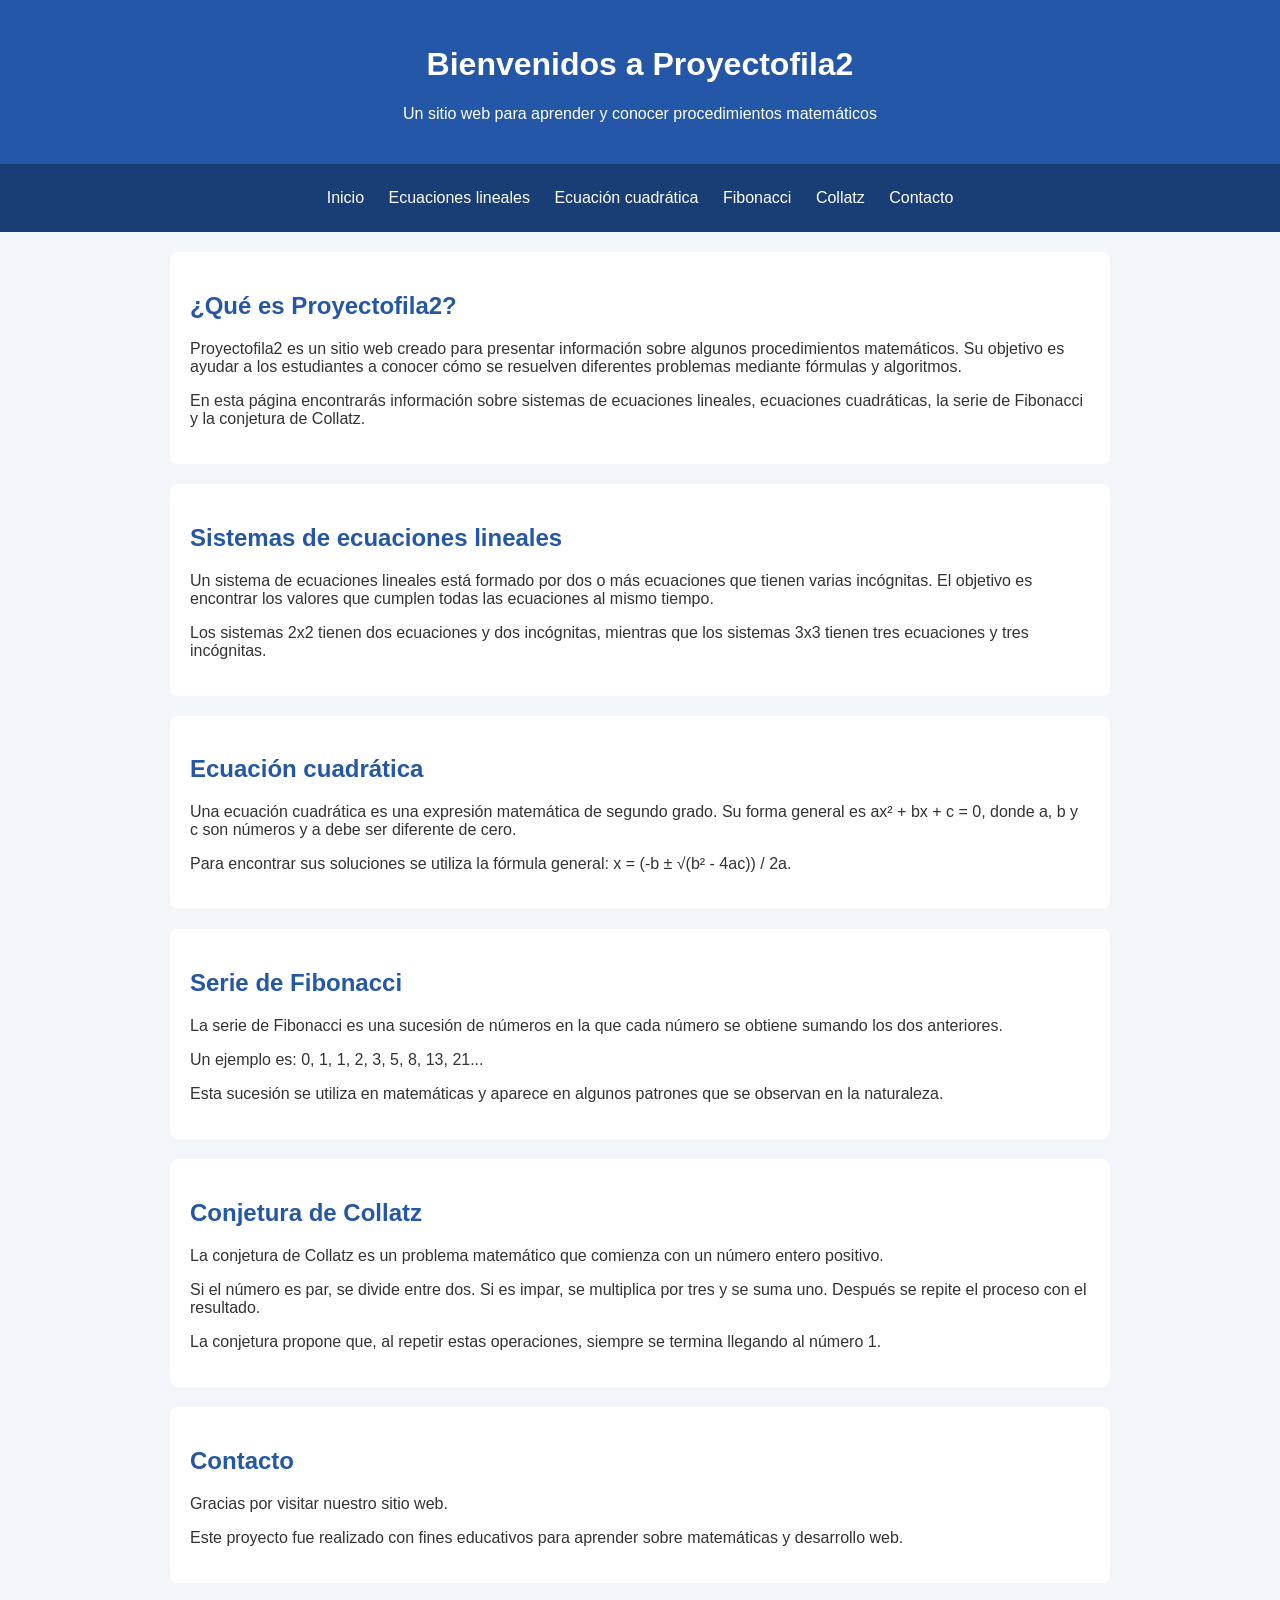
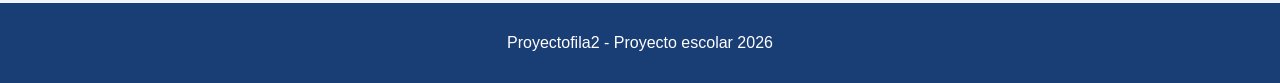
<file: ProyectoWeb.html>
<!DOCTYPE html>
<html lang="es">
<head>
    <meta charset="UTF-8">
    <meta name="viewport" content="width=device-width, initial-scale=1.0">
    <title>Proyectofila2</title>

    <style>
        body {
            font-family: Arial, sans-serif;
            margin: 0;
            background-color: #f2f5fa;
            color: #333;
        }

        header {
            background-color: #2457a7;
            color: white;
            text-align: center;
            padding: 25px;
        }

        nav {
            background-color: #193d75;
            padding: 15px;
            text-align: center;
        }

        nav a {
            color: white;
            text-decoration: none;
            margin: 10px;
            display: inline-block;
        }

        nav a:hover {
            text-decoration: underline;
        }

        section {
            background-color: white;
            margin: 20px auto;
            padding: 20px;
            max-width: 900px;
            border-radius: 8px;
        }

        h2 {
            color: #2457a7;
        }

        footer {
            background-color: #193d75;
            color: white;
            text-align: center;
            padding: 15px;
        }
    </style>
</head>

<body>

    <header>
        <h1>Bienvenidos a Proyectofila2</h1>
        <p>Un sitio web para aprender y conocer procedimientos matemáticos</p>
    </header>

    <nav>
        <a href="#inicio">Inicio</a>
        <a href="#ecuaciones">Ecuaciones lineales</a>
        <a href="#cuadratica">Ecuación cuadrática</a>
        <a href="#fibonacci">Fibonacci</a>
        <a href="#collatz">Collatz</a>
        <a href="#contacto">Contacto</a>
    </nav>

    <section id="inicio">
        <h2>¿Qué es Proyectofila2?</h2>

        <p>
            Proyectofila2 es un sitio web creado para presentar información
            sobre algunos procedimientos matemáticos. Su objetivo es ayudar
            a los estudiantes a conocer cómo se resuelven diferentes problemas
            mediante fórmulas y algoritmos.
        </p>

        <p>
            En esta página encontrarás información sobre sistemas de
            ecuaciones lineales, ecuaciones cuadráticas, la serie de
            Fibonacci y la conjetura de Collatz.
        </p>
    </section>

    <section id="ecuaciones">
        <h2>Sistemas de ecuaciones lineales</h2>

        <p>
            Un sistema de ecuaciones lineales está formado por dos o más
            ecuaciones que tienen varias incógnitas. El objetivo es encontrar
            los valores que cumplen todas las ecuaciones al mismo tiempo.
        </p>

        <p>
            Los sistemas 2x2 tienen dos ecuaciones y dos incógnitas,
            mientras que los sistemas 3x3 tienen tres ecuaciones y
            tres incógnitas.
        </p>
    </section>

    <section id="cuadratica">
        <h2>Ecuación cuadrática</h2>

        <p>
            Una ecuación cuadrática es una expresión matemática de segundo
            grado. Su forma general es ax² + bx + c = 0, donde a, b y c
            son números y a debe ser diferente de cero.
        </p>

        <p>
            Para encontrar sus soluciones se utiliza la fórmula general:
            x = (-b ± √(b² - 4ac)) / 2a.
        </p>
    </section>

    <section id="fibonacci">
        <h2>Serie de Fibonacci</h2>

        <p>
            La serie de Fibonacci es una sucesión de números en la que
            cada número se obtiene sumando los dos anteriores.
        </p>

        <p>
            Un ejemplo es: 0, 1, 1, 2, 3, 5, 8, 13, 21...
        </p>

        <p>
            Esta sucesión se utiliza en matemáticas y aparece en algunos
            patrones que se observan en la naturaleza.
        </p>
    </section>

    <section id="collatz">
        <h2>Conjetura de Collatz</h2>

        <p>
            La conjetura de Collatz es un problema matemático que comienza
            con un número entero positivo.
        </p>

        <p>
            Si el número es par, se divide entre dos. Si es impar,
            se multiplica por tres y se suma uno. Después se repite
            el proceso con el resultado.
        </p>

        <p>
            La conjetura propone que, al repetir estas operaciones,
            siempre se termina llegando al número 1.
        </p>
    </section>

    <section id="contacto">
        <h2>Contacto</h2>

        <p>
            Gracias por visitar nuestro sitio web.
        </p>

        <p>
            Este proyecto fue realizado con fines educativos para
            aprender sobre matemáticas y desarrollo web.
        </p>
    </section>

    <footer>
        <p>Proyectofila2 - Proyecto escolar 2026</p>
    </footer>

</body>
</html>
</file>
<file: estilos.css>
* {
    box-sizing: border-box;
    margin: 0;
    padding: 0;
}

:root {
    --principal: #2457a7;
    --oscuro: #193d75;
    --fondo: #f2f5fa;
    --blanco: #ffffff;
    --texto: #333333;
    --borde: #d5deeb;
    --ejemplo: #eaf1fb;
}

body {
    font-family: Arial, Helvetica, sans-serif;
    background: var(--fondo);
    color: var(--texto);
    line-height: 1.6;
}

.encabezado {
    background: var(--principal);
    color: var(--blanco);
    text-align: center;
    padding: 32px 16px;
}

.encabezado h1 {
    color: var(--blanco);
    margin-bottom: 8px;
    font-size: clamp(1.8rem, 4vw, 2.6rem);
}

.navegacion {
    background: var(--oscuro);
    display: flex;
    flex-wrap: wrap;
    justify-content: center;
    gap: 6px;
    padding: 12px;
}

.navegacion a {
    color: var(--blanco);
    text-decoration: none;
    padding: 10px 14px;
    border-radius: 5px;
    transition: background 0.2s;
}

.navegacion a:hover,
.navegacion a.activo {
    background: var(--principal);
    color: var(--blanco);
}

.contenedor {
    width: min(1100px, 92%);
    margin: 30px auto;
}

.presentacion,
.nota,
.contenido,
.calculadora {
    background: var(--blanco);
    padding: 24px;
    margin-bottom: 24px;
    border-radius: 10px;
    box-shadow: 0 3px 12px #0000000d;
}

h2 {
    margin-bottom: 14px;
    color: var(--principal);
}

h3 {
    margin-bottom: 10px;
    color: var(--oscuro);
}

.titulo-seccion {
    text-align: center;
    margin: 30px 0 18px;
}

.rejilla {
    display: grid;
    grid-template-columns: repeat(2, minmax(0, 1fr));
    gap: 20px;
}

.tarjeta {
    background: var(--blanco);
    padding: 24px;
    border-left: 5px solid var(--principal);
    border-radius: 8px;
    box-shadow: 0 3px 12px #0000000d;
}

.tarjeta p,
.contenido p {
    margin-bottom: 12px;
}

.lista {
    padding-left: 24px;
    margin: 12px 0;
}

.lista li {
    margin-bottom: 8px;
}

.ejemplo {
    background: var(--ejemplo);
    border-left: 4px solid var(--principal);
    padding: 16px;
    margin: 18px 0;
    border-radius: 5px;
    overflow-wrap: anywhere;
}

.boton {
    display: inline-block;
    border: none;
    border-radius: 6px;
    background: var(--principal);
    color: var(--blanco);
    padding: 11px 18px;
    font-size: 1rem;
    font-weight: bold;
    text-decoration: none;
    cursor: pointer;
    margin: 8px 6px 8px 0;
}

.boton:hover {
    background: var(--oscuro);
}

form {
    margin-top: 16px;
}

.grupo-campos {
    display: grid;
    grid-template-columns: repeat(2, minmax(0, 1fr));
    gap: 16px;
}

.campo {
    margin-bottom: 16px;
}

.campo label {
    display: block;
    margin-bottom: 6px;
    font-weight: bold;
}

.campo input,
.campo select {
    width: 100%;
    min-width: 0;
    padding: 11px;
    border: 1px solid var(--borde);
    border-radius: 5px;
    font-size: 1rem;
    background: var(--blanco);
    color: var(--texto);
}

.campo input:focus,
.campo select:focus {
    outline: 2px solid var(--principal);
    border-color: var(--principal);
}

.resultado {
    display: none;
    background: var(--ejemplo);
    border: 1px solid var(--principal);
    padding: 18px;
    margin-top: 20px;
    border-radius: 8px;
    overflow-wrap: anywhere;
}

.resultado p {
    margin-bottom: 8px;
}

.pie {
    background: var(--oscuro);
    color: var(--blanco);
    text-align: center;
    padding: 20px;
    margin-top: 35px;
}

@media (max-width: 700px) {
    .rejilla,
    .grupo-campos {
        grid-template-columns: 1fr;
    }

    .encabezado {
        padding: 24px 12px;
    }

    .navegacion {
        flex-direction: column;
        align-items: stretch;
    }

    .navegacion a {
        text-align: center;
    }

    .contenedor {
        width: 94%;
        margin: 18px auto;
    }

    .presentacion,
    .nota,
    .contenido,
    .calculadora,
    .tarjeta {
        padding: 18px;
    }
}

.contenedor-admin {
    display: flex;
    justify-content: center;
    align-items: flex-start;
    padding: 50px 20px;
}

.formulario-admin {
    background-color: #ffffff;
    width: 100%;
    max-width: 430px;
    padding: 30px;
    border-radius: 12px;
    box-shadow: 0 4px 15px rgba(0, 0, 0, 0.08);
}

.formulario-admin h2 {
    color: #2859a4;
    text-align: center;
    margin-top: 0;
    margin-bottom: 10px;
    font-size: 26px;
}

.formulario-admin p {
    text-align: center;
    color: #555555;
    margin-bottom: 28px;
}

.campo-admin {
    margin-bottom: 20px;
}

.campo-admin label {
    display: block;
    margin-bottom: 8px;
    color: #1b3f73;
    font-weight: bold;
}

.campo-admin input {
    width: 100%;
    padding: 12px;
    border: 1px solid #cbd5e1;
    border-radius: 6px;
    font-size: 15px;
    box-sizing: border-box;
    outline: none;
}

.campo-admin input:focus {
    border-color: #2859a4;
    box-shadow: 0 0 4px rgba(40, 89, 164, 0.3);
}

.btn-ingresar {
    width: 100%;
    padding: 13px;
    background-color: #2859a4;
    color: white;
    border: none;
    border-radius: 6px;
    font-size: 16px;
    cursor: pointer;
    transition: background-color 0.3s;
}

.btn-ingresar:hover {
    background-color: #1b3f73;
}
</file>
